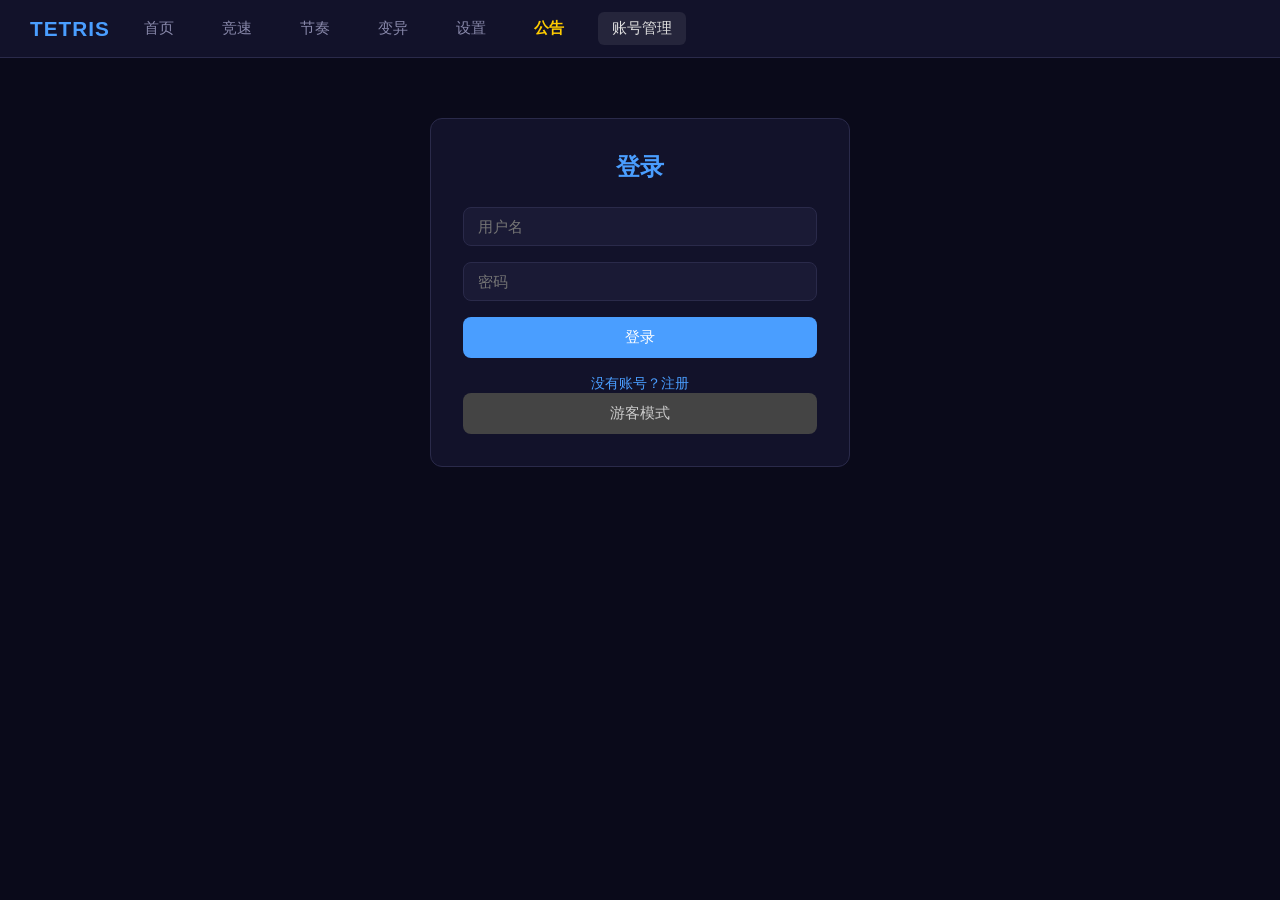
<file: frontend/index.html>
<!DOCTYPE html>
<html lang="zh-CN">
<head>
<meta charset="UTF-8">
<meta name="viewport" content="width=device-width, initial-scale=1.0">
<title>俄罗斯方块 | Tetris</title>
<link rel="stylesheet" href="css/style.css">
</head>
<body>

<!-- ===== Navigation Bar ===== -->
<nav class="nav-bar" id="nav-bar">
    <span class="logo">TETRIS</span>
    <a href="#" data-page="home" class="active">首页</a>
    <a href="#" data-page="speed">竞速</a>
    <a href="#" data-page="rhythm">节奏</a>
    <a href="#" data-page="mutation">变异</a>
    <a href="#" data-page="settings">设置</a>
    <a href="/announcements.html" class="nav-announce">公告</a>
    <a href="#" data-page="account">账号管理</a>
</nav>

<!-- ===== Home Page ===== -->
<div id="page-home" class="home-container">
    <h1>俄罗斯方块</h1>
    <p class="subtitle">SRS 现代俄罗斯方块 — 多模式、多变异、排行榜、自定义按键</p>
    <div class="announce-banner" id="home-announce-banner" style="display:none">
        <div class="announce-banner-header" id="home-announce-header">
            <span class="announce-icon">📢</span>
            <span id="home-announce-title">公告</span>
            <span class="announce-arrow" id="home-announce-arrow">&#9660;</span>
        </div>
        <div class="announce-banner-body" id="home-announce-body" style="display:none">
            <div class="announce-banner-content" id="home-announce-content"></div>
            <div class="announce-banner-footer">
                <span id="home-announce-meta"></span>
                <a href="/announcements.html" class="announce-view-all">查看全部公告 &rarr;</a>
            </div>
        </div>
    </div>
    <div class="mode-grid">
        <a href="#" class="mode-card" data-launch="speed">
            <div class="mode-icon">⏱️</div>
            <div class="mode-name">竞速模式</div>
            <div class="mode-desc">限时消行或固定行数竞速，挑战最快速度</div>
        </a>
        <a href="#" class="mode-card" data-launch="rhythm">
            <div class="mode-icon">🎵</div>
            <div class="mode-name">节奏模式</div>
            <div class="mode-desc">BPM 控制锁块节拍，跟随音乐节奏操作</div>
        </a>
        <a href="#" class="mode-card" data-launch="mutation">
            <div class="mode-icon">🧬</div>
            <div class="mode-name">变异模式</div>
            <div class="mode-desc">消行不掉落 / 随机生成砖粒 / 随机消失砖粒</div>
        </a>
        <a href="#" class="mode-card" data-launch="settings">
            <div class="mode-icon">⚙️</div>
            <div class="mode-name">设置</div>
            <div class="mode-desc">自定义按键、操作手感与方块颜色</div>
        </a>
    </div>
    <div class="leaderboard-section" id="leaderboard-section">
        <h2>竞速40行排行榜</h2>
        <table class="leaderboard-table" id="leaderboard-table">
            <thead>
                <tr><th>排名</th><th>玩家</th><th>最佳用时</th><th>分数</th></tr>
            </thead>
            <tbody id="leaderboard-body">
                <tr><td colspan="4" class="text-dim">暂无数据</td></tr>
            </tbody>
        </table>
    </div>
</div>

<!-- ===== Speed Config Page ===== -->
<div id="page-speed" class="speed-config hidden">
    <h2>竞速模式</h2>
    <div class="mutation-option" data-speed="time" style="justify-content:center;">
        <input type="radio" name="speed-type" value="time" checked>
        <div>
            <div class="mut-name">限时消行</div>
            <div class="mut-desc">在固定时间内尽可能多地消除行数</div>
            <div class="form-group mt-16">
                <label>时间（秒）</label>
                <input type="number" id="speed-time" value="120" min="30" max="600" step="10">
            </div>
        </div>
    </div>
    <div class="mutation-option" data-speed="lines" style="justify-content:center;">
        <input type="radio" name="speed-type" value="lines">
        <div>
            <div class="mut-name">固定行数竞速</div>
            <div class="mut-desc">尽快消除指定行数，比拼用时</div>
            <div class="form-group mt-16">
                <label>目标行数</label>
                <input type="number" id="speed-lines" value="40" min="10" max="200" step="10">
            </div>
        </div>
    </div>
    <button class="btn btn-primary btn-block mt-24" onclick="launchSpeedMode()">开始竞速</button>
</div>

<!-- ===== Rhythm Config Page ===== -->
<div id="page-rhythm" class="rhythm-config hidden">
    <h2>节奏模式</h2>
    <p>设置 BPM 决定方块自动锁定节奏</p>
    <div class="bpm-display" id="bpm-display">120</div>
    <input type="range" class="bpm-slider" id="bpm-slider" min="30" max="300" value="120" step="5"
        oninput="document.getElementById('bpm-display').textContent=this.value">
    <p class="rhythm-info">
        <span id="bpm-info">每 0.50 秒自动锁定一个下落中的方块</span>
    </p>
    <button class="btn btn-primary btn-block mt-24" onclick="launchRhythmMode()">开始节奏</button>
</div>

<!-- ===== Mutation Config Page ===== -->
<div id="page-mutation" class="mutation-config hidden">
    <h2>变异模式</h2>
    <p class="text-dim text-sm" style="margin-bottom:18px;">可同时选择多个变异效果组合游玩</p>
    <label class="mutation-option">
        <input type="checkbox" name="mutation-type" value="no_gravity" checked>
        <div>
            <div class="mut-name">🧱 消行不掉落</div>
            <div class="mut-desc">方块消除后，上方方块不再下落，形成空洞</div>
        </div>
    </label>
    <label class="mutation-option">
        <input type="checkbox" name="mutation-type" value="extra_cells">
        <div>
            <div class="mut-name">➕ 随机生成砖粒</div>
            <div class="mut-desc">每消除4个方块，场上随机多出数个砖粒</div>
        </div>
    </label>
    <label class="mutation-option">
        <input type="checkbox" name="mutation-type" value="random_vanish">
        <div>
            <div class="mut-name">➖ 随机消失砖粒</div>
            <div class="mut-desc">每放置3个方块，场上随机消失数块砖粒</div>
        </div>
    </label>
    <label class="mutation-option">
        <input type="checkbox" name="mutation-type" value="double_size">
        <div>
            <div class="mut-name">🟫 方块二倍大</div>
            <div class="mut-desc">所有方块长宽变为两倍，面积×4，场地不变，移动每次一小格</div>
        </div>
    </label>
    <button class="btn btn-primary btn-block mt-24" onclick="launchMutationMode()">开始变异</button>
</div>

<!-- ===== Settings Page ===== -->
<div id="page-settings" class="settings-container hidden">
    <h2>操作设置</h2>
    <div id="settings-login-prompt" class="text-center mt-16" style="color:var(--accent2);">
        请先登录后再设置按键和手感
    </div>
    <div id="settings-content" class="hidden">
        <div class="settings-section">
            <h3>按键设置</h3>
            <div id="key-settings-list"></div>
        </div>
        <div class="settings-section">
            <h3>操作手感 (DAS / ARR)</h3>
            <p class="text-sm text-dim" style="margin-bottom:12px;">
                DAS：按住方向键后，第一次横向移动的延迟帧数<br>
                ARR：后续连续横向移动的间隔帧数（60帧=1秒）
            </p>
            <div class="das-row">
                <label>DAS（首次延迟）</label>
                <input type="range" id="das-slider" min="1" max="30" value="10" step="1"
                    oninput="document.getElementById('das-val').textContent=this.value">
                <span class="das-val" id="das-val">10</span>
                <span class="text-sm text-dim">帧</span>
            </div>
            <div class="das-row">
                <label>ARR（重复间隔）</label>
                <input type="range" id="arr-slider" min="0" max="10" value="2" step="1"
                    oninput="document.getElementById('arr-val').textContent=this.value">
                <span class="das-val" id="arr-val">2</span>
                <span class="text-sm text-dim">帧</span>
            </div>
            <div class="das-row">
                <label>预览方块数量</label>
                <input type="range" id="preview-slider" min="1" max="8" value="5" step="1"
                    oninput="document.getElementById('preview-val').textContent=this.value">
                <span class="das-val" id="preview-val">5</span>
                <span class="text-sm text-dim">个</span>
            </div>
        </div>
        <div class="settings-section">
            <h3>方块颜色</h3>
            <p class="text-sm text-dim" style="margin-bottom:12px;">
                输入十六进制颜色码（如 #FF3030）调整各方块颜色
            </p>
            <div id="color-settings-list"></div>
        </div>
        <button class="btn btn-primary btn-block" onclick="saveAllSettings()">保存设置</button>
    </div>
</div>

<!-- ===== Account Page ===== -->
<div id="page-account" class="auth-panel hidden">
    <!-- Login Form -->
    <div id="account-login">
        <h2>登录</h2>
        <div class="form-group"><input type="text" id="login-username" placeholder="用户名"></div>
        <div class="form-group"><input type="password" id="login-password" placeholder="密码"></div>
        <button class="btn btn-primary btn-block" onclick="doLogin()">登录</button>
        <p class="text-center mt-16">
            <span class="link-text" onclick="showRegisterForm()">没有账号？注册</span>
        </p>
        <button class="btn btn-block mt-8" style="background:#444;color:#ccc;" onclick="doGuestLogin()">游客模式</button>
    </div>
    <!-- Register Form -->
    <div id="account-register" class="hidden">
        <h2>注册</h2>
        <div class="form-group"><input type="text" id="reg-username" placeholder="用户名" oninput="checkRegBtn()"></div>
        <div class="form-group"><input type="password" id="reg-password" placeholder="密码（至少6位）"></div>
        <button class="btn btn-primary btn-block" id="reg-btn" onclick="doRegister()">注册</button>
        <p class="text-center mt-16">
            <span class="link-text" onclick="showLoginForm()">已有账号？登录</span>
        </p>
    </div>
    <!-- User Info -->
    <div id="account-info" class="hidden">
        <h2>账号管理</h2>
        <p style="margin-bottom:16px;">当前账号：<b id="info-username"></b></p>
        <div class="settings-section" id="name-change-section">
            <h3>修改名称</h3>
            <div class="form-group"><input type="text" id="new-name" placeholder="新名称"></div>
            <button class="btn btn-outline" onclick="changeName()">修改名称</button>
        </div>
        <div class="settings-section" id="password-change-section">
            <h3>修改密码</h3>
            <div class="form-group"><input type="password" id="old-pw" placeholder="旧密码"></div>
            <div class="form-group"><input type="password" id="new-pw1" placeholder="新密码"></div>
            <div class="form-group"><input type="password" id="new-pw2" placeholder="确认新密码"></div>
            <button class="btn btn-danger" onclick="changePassword()">修改密码</button>
        </div>
        <p class="text-center mt-16">
            <span class="link-text" onclick="doLogout()">退出登录</span>
        </p>
    </div>
</div>

<script src="js/auth.js"></script>
<script src="js/ui.js"></script>
<script>
// ===== Page Navigation =====
function showPage(name) {
    document.querySelectorAll('[id^="page-"]').forEach(el => el.classList.add('hidden'));
    const page = document.getElementById('page-' + name);
    if (page) page.classList.remove('hidden');
    document.querySelectorAll('.nav-bar a[data-page]').forEach(a => a.classList.remove('active'));
    const navLink = document.querySelector(`.nav-bar a[data-page="${name}"]`);
    if (navLink) navLink.classList.add('active');

    if (name === 'account') updateAccountPage();
    if (name === 'settings') loadSettingsPage();
    if (name === 'home') { fetchLeaderboard(); fetchHomeAnnouncement(); }
}

// Nav bar clicks
document.querySelectorAll('.nav-bar a[data-page]').forEach(a => {
    a.addEventListener('click', e => {
        e.preventDefault();
        showPage(a.dataset.page);
    });
});

// Launch mode cards
document.querySelectorAll('.mode-card[data-launch]').forEach(card => {
    card.addEventListener('click', e => {
        e.preventDefault();
        if (!Auth.isLoggedIn()) {
            showPage('account');
            UI.showMessage('请先登录', 'info');
            return;
        }
        const mode = card.dataset.launch;
        if (mode === 'normal') {
            launchNormalMode();
        } else {
            showPage(mode);
        }
    });
});

// Speed radio toggle
document.querySelectorAll('.mutation-option[data-speed]').forEach(opt => {
    opt.addEventListener('click', () => {
        const radio = opt.querySelector('input[type="radio"]');
        radio.checked = true;
    });
});

// BPM slider info
document.getElementById('bpm-slider').addEventListener('input', function() {
    const bpm = parseInt(this.value);
    const sec = (60 / bpm).toFixed(2);
    document.getElementById('bpm-info').textContent = `每 ${sec} 秒自动锁定一个下落中的方块`;
});

// ===== Launch Modes =====
function getKeySettings() {
    if (Auth.user && Auth.user.key_settings) return Auth.user.key_settings;
    return {
        move_left: 'ArrowLeft', move_right: 'ArrowRight',
        soft_drop: 'ArrowDown', hard_drop: 'Space',
        rotate_cw: 'ArrowUp', rotate_ccw: 'KeyZ',
        rotate_180: 'KeyA', hold: 'KeyC',
        reset: 'KeyR', pause: 'Escape',
    };
}

function getDasSettings() {
    if (Auth.user && Auth.user.das_settings) return Auth.user.das_settings;
    return { das: 10, arr: 2, preview_count: 5 };
}

function launchGame(params = {}) {
    const das = getDasSettings();
    params.preview = das.preview_count || 5;
    const qs = new URLSearchParams(params).toString();
    window.location.href = '/game?' + qs;
}

function launchSpeedMode() {
    const type = document.querySelector('input[name="speed-type"]:checked').value;
    const target = type === 'time'
        ? document.getElementById('speed-time').value
        : document.getElementById('speed-lines').value;
    launchGame({ mode: 'speed', type, target });
}

function launchRhythmMode() {
    const bpm = document.getElementById('bpm-slider').value;
    launchGame({ mode: 'rhythm', bpm });
}

function launchMutationMode() {
    const checked = document.querySelectorAll('input[name="mutation-type"]:checked');
    const type = Array.from(checked).map(cb => cb.value).join(',');
    if (!type) {
        UI.showMessage('请至少选择一个变异效果', 'info');
        return;
    }
    launchGame({ mode: 'mutation', mutation: type });
}

function launchNormalMode() {
    launchGame({ mode: 'normal' });
}

// ===== Settings Page =====
const KEY_ACTIONS = [
    { name: 'move_left', label: '左移' },
    { name: 'move_right', label: '右移' },
    { name: 'soft_drop', label: '软降' },
    { name: 'hard_drop', label: '硬降' },
    { name: 'rotate_cw', label: '顺时针旋转' },
    { name: 'rotate_ccw', label: '逆时针旋转' },
    { name: 'rotate_180', label: '180°旋转' },
    { name: 'hold', label: '暂存' },
    { name: 'reset', label: '重置' },
    { name: 'pause', label: '暂停' },
];

function loadSettingsPage() {
    if (Auth.user && Auth.user.is_guest) {
        document.getElementById('settings-login-prompt').classList.remove('hidden');
        document.getElementById('settings-login-prompt').textContent = '游客模式暂不支持自定义设置，请登录后使用';
        document.getElementById('settings-content').classList.add('hidden');
        return;
    }
    if (!Auth.isLoggedIn()) {
        document.getElementById('settings-login-prompt').classList.remove('hidden');
        document.getElementById('settings-content').classList.add('hidden');
        return;
    }
    document.getElementById('settings-login-prompt').classList.add('hidden');
    document.getElementById('settings-content').classList.remove('hidden');

    const keys = getKeySettings();
    const das = getDasSettings();

    const list = document.getElementById('key-settings-list');
    list.innerHTML = KEY_ACTIONS.map(action => `
        <div class="key-row">
            <span class="key-label">${action.label}</span>
            <div class="key-input" id="key-${action.name}" data-action="${action.name}"
                onclick="captureKey('${action.name}')">${UI.keyCodeToLabel(keys[action.name] || '')}</div>
        </div>
    `).join('');

    document.getElementById('das-slider').value = das.das;
    document.getElementById('das-val').textContent = das.das;
    document.getElementById('arr-slider').value = das.arr;
    document.getElementById('arr-val').textContent = das.arr;
    document.getElementById('preview-slider').value = das.preview_count || 5;
    document.getElementById('preview-val').textContent = das.preview_count || 5;

    window._tempKeySettings = { ...keys };
    window._tempDasSettings = { ...das };

    // 加载颜色设置
    const defaultColors = {
        I: '#00CED1', O: '#FFD700', T: '#9932CC', S: '#32CD32',
        Z: '#FF3030', J: '#4169E1', L: '#FF8800'
    };
    const currentColors = das.colors || defaultColors;
    document.getElementById('color-settings-list').innerHTML = Object.entries(defaultColors).map(([name, defColor]) => {
        const val = currentColors[name] || defColor;
        return `<div class="color-row">
            <span class="color-label">${name}</span>
            <input type="text" class="color-input" id="color-${name}" value="${val}" maxlength="7" pattern="#[0-9a-fA-F]{6}">
            <span class="color-preview" id="color-preview-${name}" style="background:${val}"></span>
        </div>`;
    }).join('');

    // 绑定颜色实时预览
    document.querySelectorAll('.color-input').forEach(inp => {
        inp.addEventListener('input', function() {
            const preview = document.getElementById('color-preview-' + this.id.replace('color-', ''));
            if (/^#[0-9a-fA-F]{6}$/.test(this.value)) {
                preview.style.background = this.value;
            }
        });
    });
}

async function captureKey(action) {
    const el = document.getElementById('key-' + action);
    const original = el.textContent;
    el.textContent = '...按下按键...';
    el.style.border = '2px solid var(--accent)';

    const code = await UI.waitForKey();
    window._tempKeySettings[action] = code;
    el.textContent = UI.keyCodeToLabel(code);
    el.style.border = '1px solid var(--border)';
}

async function saveAllSettings() {
    if (!Auth.isLoggedIn()) return;
    const das = parseInt(document.getElementById('das-slider').value);
    const arr = parseInt(document.getElementById('arr-slider').value);
    const preview_count = parseInt(document.getElementById('preview-slider').value);
    const dasSettings = { das, arr, preview_count };

    // 收集颜色设置
    const colors = {};
    document.querySelectorAll('.color-input').forEach(inp => {
        const name = inp.id.replace('color-', '');
        const val = inp.value.trim();
        if (/^#[0-9a-fA-F]{6}$/.test(val)) {
            colors[name] = val;
        }
    });
    if (Object.keys(colors).length > 0) {
        dasSettings.colors = colors;
    }

    const res = await Auth.saveSettings(window._tempKeySettings, dasSettings);
    // Update local user
    Auth.user.key_settings = window._tempKeySettings;
    Auth.user.das_settings = dasSettings;
    localStorage.setItem('tetris_user', JSON.stringify(Auth.user));

    if (res.success) {
        UI.showMessage('设置已保存', 'success');
    } else {
        UI.showMessage('保存失败', 'error');
    }
}

// ===== Account Page =====
function updateAccountPage() {
    if (Auth.isLoggedIn()) {
        document.getElementById('account-login').classList.add('hidden');
        document.getElementById('account-register').classList.add('hidden');
        document.getElementById('account-info').classList.remove('hidden');
        if (Auth.user.is_guest) {
            document.getElementById('info-username').textContent = '游客: ' + Auth.user.username;
            document.getElementById('name-change-section').style.display = 'none';
            document.getElementById('password-change-section').style.display = 'none';
        } else {
            document.getElementById('info-username').textContent = Auth.user.username;
            document.getElementById('name-change-section').style.display = '';
            document.getElementById('password-change-section').style.display = '';
        }
    } else {
        document.getElementById('account-login').classList.remove('hidden');
        document.getElementById('account-register').classList.add('hidden');
        document.getElementById('account-info').classList.add('hidden');
    }
}

function showRegisterForm() {
    document.getElementById('account-login').classList.add('hidden');
    document.getElementById('account-register').classList.remove('hidden');
    document.getElementById('account-info').classList.add('hidden');
}

function showLoginForm() {
    document.getElementById('account-login').classList.remove('hidden');
    document.getElementById('account-register').classList.add('hidden');
    document.getElementById('account-info').classList.add('hidden');
}

async function doLogin() {
    const username = document.getElementById('login-username').value.trim();
    const password = document.getElementById('login-password').value;
    if (!username || !password) return UI.showMessage('请输入用户名和密码', 'error');

    const res = await Auth.login(username, password);
    if (res.success) {
        // 检测同 IP 小号警告
        if (res.data && res.data.ip_warning) {
            const otherUser = res.data.ip_warning;
            const confirmed = confirm(
                `⚠️ 游戏不提倡开小号，你确认这不是自己的小号？\n\n` +
                `检测到当前账号「${username}」与「${otherUser}」使用过相同的 IP 地址。`
            );
            if (confirmed) {
                // 确认：记录 IP 关联，继续登录
                await fetch('/api/confirm_ip_link', {
                    method: 'POST',
                    headers: { 'Content-Type': 'application/json' },
                    body: JSON.stringify({ username, other_username: otherUser }),
                });
                UI.showMessage('登录成功', 'success');
                updateAccountPage();
                updateNav();
            } else {
                // 取消：退出登录，不记录 IP 关联
                Auth.logout();
                UI.showMessage('已退出登录', 'info');
            }
        } else {
            UI.showMessage('登录成功', 'success');
            updateAccountPage();
            updateNav();
        }
    } else {
        UI.showMessage(res.message, 'error');
    }
}

async function doGuestLogin() {
    const res = await Auth.guestLogin();
    if (res.success) {
        UI.showMessage('已进入游客模式，成绩不会计入排行榜', 'info');
        updateAccountPage();
        updateNav();
        showPage('home');
    } else {
        UI.showMessage('游客登录失败', 'error');
    }
}

async function doRegister() {
    const username = document.getElementById('reg-username').value.trim();
    const password = document.getElementById('reg-password').value;
    if (!username || !password) return UI.showMessage('请填写完整', 'error');
    if (password.length < 6) return UI.showMessage('密码至少6位', 'error');

    // Check username first
    const checkRes = await Auth.checkUsername(username);
    if (checkRes.exists) return UI.showMessage('这个名称别人在用', 'error');

    const res = await Auth.register(username, password);
    if (res.success) {
        UI.showMessage('注册成功，请登录', 'success');
        document.getElementById('reg-username').value = '';
        document.getElementById('reg-password').value = '';
        showLoginForm();
    } else {
        UI.showMessage(res.message, 'error');
    }
}

async function changeName() {
    const newName = document.getElementById('new-name').value.trim();
    if (!newName) return UI.showMessage('请输入新名称', 'error');
    const checkRes = await Auth.checkUsername(newName);
    if (checkRes.exists) return UI.showMessage('这个名称别人在用', 'error');

    // Update account
    const res = await fetch('/api/register', {
        method: 'POST',
        headers: { 'Content-Type': 'application/json' },
        body: JSON.stringify({ username: newName, password: 'temp123456' }),
    });
    const data = await res.json();
    if (data.success || data.message === '这个名称别人在用') {
        // Actually we need an update endpoint - use the register one
    }
    UI.showMessage('暂不支持直接改名，请注销后重新注册', 'info');
}

async function changePassword() {
    const oldPw = document.getElementById('old-pw').value;
    const newPw1 = document.getElementById('new-pw1').value;
    const newPw2 = document.getElementById('new-pw2').value;

    if (!oldPw || !newPw1 || !newPw2) return UI.showMessage('请填写所有密码字段', 'error');
    if (newPw1 !== newPw2) return UI.showMessage('两次输入的新密码不一致', 'error');
    if (newPw1.length < 6) return UI.showMessage('新密码至少6位', 'error');
    if (oldPw === newPw1) return UI.showMessage('新密码不能与旧密码相同', 'error');

    const res = await Auth.changePassword(oldPw, newPw1);
    if (res.success) {
        UI.showMessage('密码修改成功', 'success');
        document.getElementById('old-pw').value = '';
        document.getElementById('new-pw1').value = '';
        document.getElementById('new-pw2').value = '';
    } else {
        UI.showMessage(res.message, 'error');
    }
}

function doLogout() {
    Auth.logout();
    updateAccountPage();
    updateNav();
    UI.showMessage('已退出', 'success');
}

// ===== Init =====
updateNav();
showPage('account');

async function fetchLeaderboard() {
    if (!Auth.isLoggedIn()) {
        document.getElementById('leaderboard-section').classList.add('hidden');
        return;
    }
    // 游客无法查看排行榜
    if (Auth.user && Auth.user.is_guest) {
        document.getElementById('leaderboard-section').classList.remove('hidden');
        document.getElementById('leaderboard-body').innerHTML = '<tr><td colspan="4" class="text-dim">登录后可查看排行榜</td></tr>';
        return;
    }
    document.getElementById('leaderboard-section').classList.remove('hidden');
    const res = await Auth.getSpeedLeaderboard();
    const tbody = document.getElementById('leaderboard-body');
    if (!res.success || !res.data || res.data.length === 0) {
        tbody.innerHTML = '<tr><td colspan="4" class="text-dim">暂无数据</td></tr>';
        return;
    }
    tbody.innerHTML = res.data.map((r, i) => {
        const timeStr = formatTime(r.best_time);
        const rankIcon = i === 0 ? '🥇' : i === 1 ? '🥈' : i === 2 ? '🥉' : (i + 1);
        return `<tr class="${i === 0 ? 'rank-gold' : i === 1 ? 'rank-silver' : i === 2 ? 'rank-bronze' : ''}">
            <td>${rankIcon}</td>
            <td>${escapeHtml(r.username)}</td>
            <td>${timeStr}</td>
            <td>${r.best_score.toLocaleString()}</td>
        </tr>`;
    }).join('');
}

function formatTime(seconds) {
    const m = Math.floor(seconds / 60);
    const s = (seconds % 60).toFixed(1);
    return m > 0 ? `${m}:${s.padStart(4, '0')}` : `${s}秒`;
}

function escapeHtml(str) {
    const div = document.createElement('div');
    div.textContent = str;
    return div.innerHTML;
}

async function fetchHomeAnnouncement() {
    const banner = document.getElementById('home-announce-banner');
    const titleEl = document.getElementById('home-announce-title');
    const contentEl = document.getElementById('home-announce-content');
    const metaEl = document.getElementById('home-announce-meta');
    const bodyEl = document.getElementById('home-announce-body');
    const headerEl = document.getElementById('home-announce-header');

    try {
        const res = await fetch('/api/announcements');
        const data = await res.json();
        if (data.success && data.data && data.data.length > 0) {
            const latest = data.data[0];
            titleEl.textContent = latest.title;
            banner.setAttribute('data-id', latest.id);
            banner.setAttribute('data-content', latest.content || '');
            banner.setAttribute('data-meta', (latest.publisher || '管理员') + ' · ' + formatTimeAnnounce(latest.created_at));
            banner.style.display = 'block';

            // Reset expanded state
            banner.classList.remove('expanded');
            bodyEl.style.display = 'none';

            // Header click handler
            headerEl.onclick = function() {
                const expanded = banner.classList.toggle('expanded');
                if (expanded) {
                    contentEl.textContent = banner.getAttribute('data-content');
                    metaEl.textContent = banner.getAttribute('data-meta');
                    bodyEl.style.display = 'block';
                } else {
                    bodyEl.style.display = 'none';
                }
            };
        } else {
            banner.style.display = 'none';
        }
    } catch (e) {
        banner.style.display = 'none';
    }
}

function formatTimeAnnounce(ts) {
    const d = new Date(ts + 'Z');
    const pad = n => String(n).padStart(2, '0');
    return `${d.getFullYear()}-${pad(d.getMonth()+1)}-${pad(d.getDate())} ${pad(d.getHours())}:${pad(d.getMinutes())}`;
}
</script>
</body>
</html>
</file>
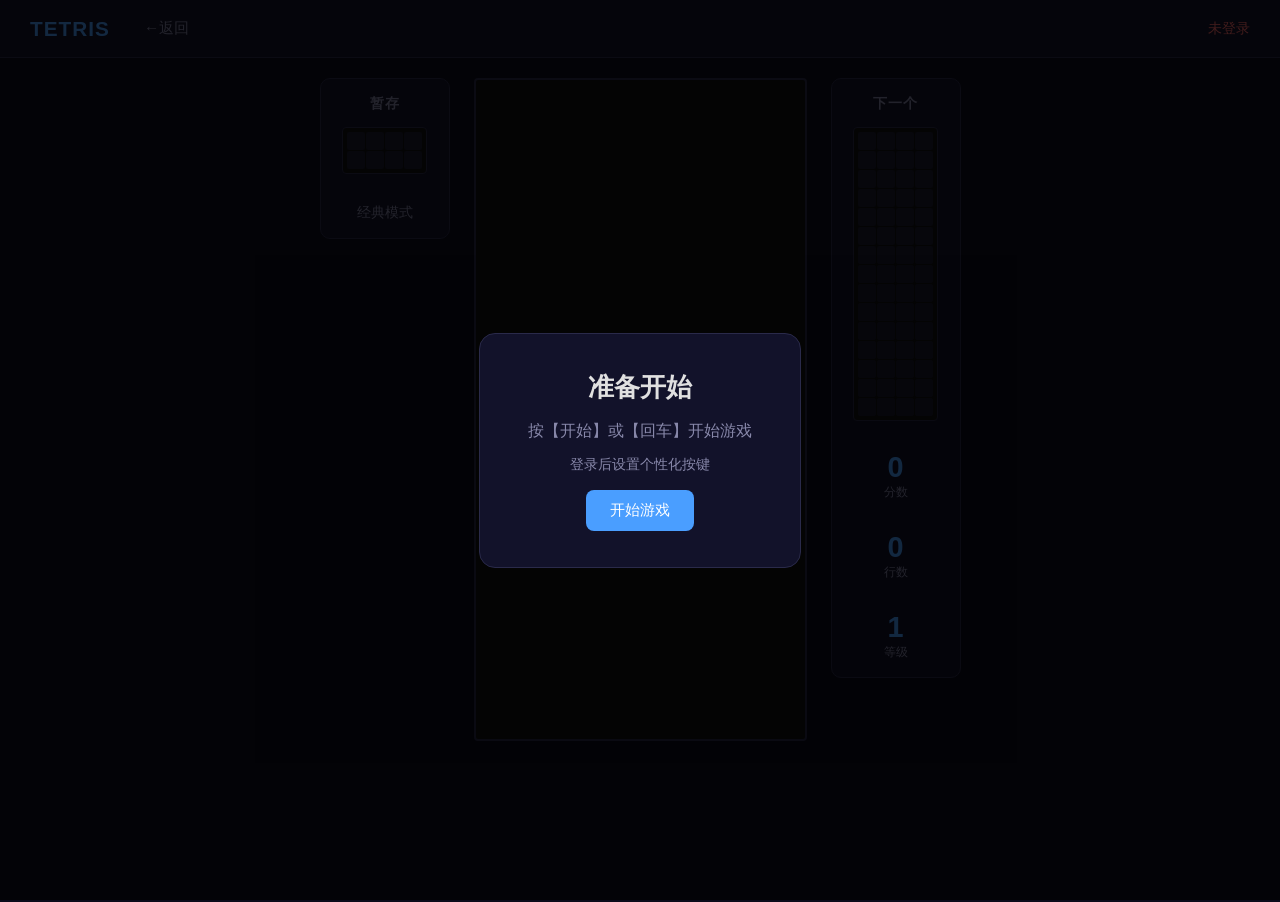
<file: frontend/game.html>
<!DOCTYPE html>
<html lang="zh-CN">
<head>
<meta charset="UTF-8">
<meta name="viewport" content="width=device-width, initial-scale=1.0">
<title>俄罗斯方块 - 游戏中</title>
<link rel="stylesheet" href="css/style.css">
</head>
<body>

<nav class="nav-bar" id="nav-bar">
    <span class="logo">TETRIS</span>
    <a href="/" data-page="home">←返回</a>
    <span class="user-info" id="user-info" style="margin-left:auto;color:var(--accent2);"></span>
</nav>

<div class="game-container" id="game-container">

    <!-- Left Sidebar: Hold + Stats -->
    <div class="game-sidebar" id="left-sidebar">
        <h3>暂存</h3>
        <div class="preview-board" id="hold-board" style="grid-template-columns:repeat(4,18px);grid-template-rows:repeat(2,18px);"></div>
        <div class="text-sm text-dim mt-16" id="mode-display">经典模式</div>
        <div class="timer-display hidden" id="timer-display">0:00</div>
    </div>

    <!-- Center: Game Board -->
    <div class="game-board-wrap">
        <div class="game-board" id="game-board"></div>
        <div id="game-overlay-empty" class="game-overlay">
            <div class="overlay-box">
                <h2>准备开始</h2>
                <p class="text-dim" style="margin:14px 0;">按【开始】或【回车】开始游戏</p>
                <p class="text-sm text-dim">登录后设置个性化按键</p>
                <button class="btn btn-primary mt-16" onclick="startGame()">开始游戏</button>
            </div>
        </div>
        <div id="game-overlay-pause" class="game-overlay hidden">
            <div class="overlay-box">
                <h2>已暂停</h2>
                <p class="text-dim" style="margin:14px 0;">按【继续】或【ESC】继续</p>
                <button class="btn btn-primary" onclick="togglePause()">继续</button>
                <button class="btn btn-outline mt-16" onclick="location.href='/'">返回首页</button>
            </div>
        </div>
        <div id="game-overlay-over" class="game-overlay hidden">
            <div class="overlay-box" id="over-box">
                <h2 id="over-title">游戏结束</h2>
                <div class="big-score" id="over-score">0</div>
                <p id="over-detail" class="text-dim"></p>
                <div class="btn-group" style="justify-content:center;margin-top:18px;">
                    <button class="btn btn-primary" onclick="restartGame()">再来一局</button>
                    <button class="btn btn-outline" onclick="location.href='/'">返回首页</button>
                </div>
            </div>
        </div>
    </div>

    <!-- Right Sidebar: Next + Score -->
    <div class="game-sidebar" id="right-sidebar">
        <h3>下一个</h3>
        <div class="preview-board" id="next-board" style="grid-template-columns:repeat(4,18px);grid-template-rows:repeat(10,18px);"></div>
        <div class="score-display mt-16">
            <div class="score-val" id="score-val">0</div>
            <div class="score-label">分数</div>
        </div>
        <div class="score-display mt-16">
            <div class="score-val" id="lines-val">0</div>
            <div class="score-label">行数</div>
        </div>
        <div class="score-display mt-16">
            <div class="score-val" id="level-val">1</div>
            <div class="score-label">等级</div>
        </div>
    </div>
</div>

<script src="js/auth.js"></script>
<script src="js/ui.js"></script>
<script src="js/tetris-core.js"></script>
<script src="js/modes.js"></script>

<script>
const CELL = 32;
const PREVIEW_CELL = 18;

const URL_PARAMS = new URLSearchParams(location.search);
const GAME_MODE = URL_PARAMS.get('mode') || 'normal';
const previewCount = parseInt(URL_PARAMS.get('preview') || '5');

let engine = null;
let gameMode = null;
let lastKeyDowns = new Set();
let keyCooldowns = {};
let speedTick = null;

// ===== Initialize DOM =====
const boardEl = document.getElementById('game-board');
const holdEl = document.getElementById('hold-board');
const nextEl = document.getElementById('next-board');

function createEmptyBoard(rows, cols) {
    const board = document.createElement('div');
    board.style.gridTemplateColumns = `repeat(${cols}, ${CELL}px)`;
    board.style.gridTemplateRows = `repeat(${rows}, ${CELL}px)`;
    return board;
}

function initDom() {
    // Main game board
    boardEl.style.gridTemplateColumns = `repeat(10, ${CELL}px)`;
    boardEl.style.gridTemplateRows = `repeat(20, ${CELL}px)`;

    // Hold board (4x2)
    holdEl.innerHTML = '';
    for (let i = 0; i < 4 * 2; i++) {
        const cell = document.createElement('div');
        cell.style.width = PREVIEW_CELL + 'px';
        cell.style.height = PREVIEW_CELL + 'px';
        cell.style.background = '#1a1a2e';
        cell.style.borderRadius = '2px';
        cell.className = 'preview-cell';
        holdEl.appendChild(cell);
    }

    // Next board - use dynamic rows based on previewCount + spacing
    const nextRows = previewCount * 3; // 2 rows piece + 1 row spacing
    nextEl.style.display = 'grid';
    nextEl.style.gridTemplateColumns = 'repeat(4, 18px)';
    nextEl.style.gridTemplateRows = `repeat(${nextRows}, 18px)`;
    nextEl.style.gap = '1px';

    nextEl.innerHTML = '';
    for (let i = 0; i < 4 * nextRows; i++) {
        const cell = document.createElement('div');
        cell.style.width = PREVIEW_CELL + 'px';
        cell.style.height = PREVIEW_CELL + 'px';
        cell.style.background = '#1a1a2e';
        cell.style.borderRadius = '2px';
        cell.className = 'preview-cell';
        nextEl.appendChild(cell);
    }
}

function drawPreview(pieceName, container, offsetIndex) {
    const shapeData = TETROMINO_SHAPES[pieceName];
    const color = shapeData.color;
    // In double-size mode, use original shapes for preview (preview grid is only 4-wide)
    const shape = (engine && engine.doubleSize && engine._originalShapes)
        ? engine._originalShapes[pieceName]
        : shapeData.shape;
    const cellsPerPiece = 4 * 3;
    const startIdx = offsetIndex * cellsPerPiece;

    // Clear this piece area
    for (let i = 0; i < cellsPerPiece; i++) {
        const cell = container.children[startIdx + i];
        if (!cell) continue;
        cell.style.background = '#1a1a2e';
        cell.style.boxShadow = 'none';
    }

    // Find bounding box
    let minX = 99, maxX = -1, minY = 99, maxY = -1;
    for (let y = 0; y < shape.length; y++) {
        for (let x = 0; x < shape[y].length; x++) {
            if (shape[y][x]) {
                minX = Math.min(minX, x);
                maxX = Math.max(maxX, x);
                minY = Math.min(minY, y);
                maxY = Math.max(maxY, y);
            }
        }
    }
    const w = maxX - minX + 1;
    const h = maxY - minY + 1;
    const offX = Math.floor((4 - w) / 2) - minX;
    const offY = Math.floor((2 - h) / 2) - minY;

    for (let y = 0; y < shape.length; y++) {
        for (let x = 0; x < shape[y].length; x++) {
            if (!shape[y][x]) continue;
            const idx = startIdx + (y + offY) * 4 + (x + offX);
            const cell = container.children[idx];
            if (cell) {
                cell.style.background = color;
                cell.style.boxShadow = 'inset 0 0 4px rgba(0,0,0,0.4)';
            }
        }
    }
}

function clearPreviewArea(container) {
    Array.from(container.children).forEach(c => {
        c.style.background = '#1a1a2e';
        c.style.boxShadow = 'none';
    });
}

function renderBoard(display) {
    boardEl.innerHTML = '';
    // Skip top 2 hidden rows
    for (let y = 2; y < display.length; y++) {
        for (let x = 0; x < display[y].length; x++) {
            const d = display[y][x];
            const cell = document.createElement('div');
            cell.className = 'cell';
            if (d.filled) {
                cell.classList.add('filled');
                if (d.type === 'ghost') cell.classList.add('ghost');
                if (d.type === 'locking') cell.classList.add('locking');
                cell.style.background = d.color;
            }
            boardEl.appendChild(cell);
        }
    }
}

// ===== Engine Callbacks =====
function onBoardUpdate(display) {
    renderBoard(display);
    document.getElementById('score-val').textContent = engine.score.toLocaleString();
    document.getElementById('lines-val').textContent = engine.lines;
    document.getElementById('level-val').textContent = engine.level;
}

function onQueueUpdate(queue) {
    clearPreviewArea(nextEl);
    for (let i = 0; i < Math.min(5, queue.length); i++) {
        drawPreview(queue[i], nextEl, i);
    }
}

function onHoldUpdate(pieceName) {
    clearPreviewArea(holdEl);
    if (pieceName) drawPreview(pieceName, holdEl, 0);
}

function onGameOver(info) {
    const over = document.getElementById('game-overlay-over');
    document.getElementById('over-score').textContent = engine.score.toLocaleString();
    if (info && info.reason === 'win') {
        document.getElementById('over-title').textContent = '胜利!';
        document.getElementById('over-title').style.color = '#FFD700';
        document.getElementById('over-detail').textContent = info.message;
    } else {
        document.getElementById('over-title').textContent = '游戏结束';
        document.getElementById('over-title').style.color = '#FF3030';
        document.getElementById('over-detail').textContent = '已触顶';
    }
    over.classList.remove('hidden');
    document.getElementById('game-overlay-pause').classList.add('hidden');
    if (engine && Auth.isLoggedIn()) {
        if (GAME_MODE === 'speed' && gameMode) {
            const elapsed = gameMode.elapsed;
            const lines = engine.lines;
            const score = engine.score;
            Auth.saveRecord('speed', score, lines, elapsed, JSON.stringify({
                lines, level: engine.level,
                type: gameMode.type,
                target: gameMode.target,
            })).then(res => {
                if (res.is_new_pb) {
                    const oldTime = res.old_best ? res.old_best.time.toFixed(1) : '--';
                    document.getElementById('over-detail').textContent =
                        `突破个人最佳！${elapsed.toFixed(1)}秒（原纪录：${oldTime}秒）`;
                    document.getElementById('over-detail').style.color = '#FFD700';
                }
            });
        } else {
            Auth.saveRecord(GAME_MODE, engine.score, engine.lines, 0, JSON.stringify({
                lines: engine.lines, level: engine.level
            }));
        }
    }
    if (speedTick) { clearInterval(speedTick); speedTick = null; }
    engine.stop();
}

function onLineClear(cleared) {
    // Line clear effect handled by CSS
}

// ===== Game Start =====
function startGame() {
    if (!Auth.isLoggedIn()) {
        UI.showMessage('请先登录后开始游戏', 'info');
        setTimeout(() => location.href = '/', 1500);
        return;
    }

    document.getElementById('game-overlay-empty').classList.add('hidden');
    document.getElementById('game-overlay-pause').classList.add('hidden');
    document.getElementById('game-overlay-over').classList.add('hidden');

    if (engine) engine.stop();

    const keys = Auth.user.key_settings || {};
    const das = Auth.user.das_settings || {};

    engine = new TetrisEngine({ keys, das: das.das || 10, arr: das.arr || 2, previewCount });
    if (das && das.colors) {
        engine.setColors(das.colors);
    }
    engine.onBoardUpdate = onBoardUpdate;
    engine.onQueueUpdate = onQueueUpdate;
    engine.onHoldUpdate = onHoldUpdate;
    engine.onGameOver = onGameOver;
    engine.onLineClear = onLineClear;
    engine.mode = GAME_MODE;

    // Initialize mode
    if (GAME_MODE === 'speed') {
        const type = URL_PARAMS.get('type') || 'time';
        const target = parseInt(URL_PARAMS.get('target') || '40');
        gameMode = new SpeedMode(engine, { type, target });
        document.getElementById('mode-display').textContent =
            type === 'time' ? `竞速：${target}秒内消行` : `竞速：消${target}行`;
        document.getElementById('timer-display').classList.remove('hidden');
    } else if (GAME_MODE === 'rhythm') {
        const bpm = parseInt(URL_PARAMS.get('bpm') || '120');
        gameMode = new RhythmMode(engine, { bpm });
        document.getElementById('mode-display').textContent = `节奏：${bpm} BPM`;
    } else if (GAME_MODE === 'mutation') {
        const mutation = URL_PARAMS.get('mutation') || 'no_gravity';
        gameMode = new MutationMode(engine, { type: mutation });
        if (engine.mutations.has('double_size')) {
            engine.enableDoubleSize();
        }
        document.getElementById('mode-display').textContent = `变异：${gameMode.getStatus().primary}`;
    } else {
        gameMode = new NormalMode(engine);
    }

    // Wrap game over handler to call mode's onGameOver
    const origOnGameOver = engine.onGameOver;
    engine.onGameOver = function(info) {
        if (gameMode) {
            if (gameMode.onLineClear) {}
        }
        origOnGameOver(info);
    };

    // Wrap line clear handler
    const origOnLineClear = engine.onLineClear;
    engine.onLineClear = function(cleared) {
        origOnLineClear(cleared);
        if (gameMode && gameMode.onLineClear) gameMode.onLineClear(cleared);
    };

    engine.start();
    if (gameMode && gameMode.start) gameMode.start();

    // Speed mode timer
    if (speedTick) clearInterval(speedTick);
    speedTick = setInterval(() => {
        if (engine && gameMode && gameMode.tick) {
            gameMode.tick();
            if (GAME_MODE === 'speed') {
                const status = gameMode.getStatus();
                document.getElementById('timer-display').textContent = status.primary;
                document.getElementById('mode-display').textContent = status.secondary;
            }
        }
    }, 100);
}

function togglePause() {
    if (!engine) return;
    engine.togglePause();
    if (engine.paused) {
        document.getElementById('game-overlay-pause').classList.remove('hidden');
    } else {
        document.getElementById('game-overlay-pause').classList.add('hidden');
    }
}

function restartGame() {
    startGame();
}

// ===== Keyboard Input =====
function onKeyDown(e) {
    if (e.repeat) return;

    const keys = engine ? engine.keys : {
        move_left: 'ArrowLeft', move_right: 'ArrowRight',
        soft_drop: 'ArrowDown', hard_drop: 'Space',
        rotate_cw: 'ArrowUp', rotate_ccw: 'KeyZ',
        rotate_180: 'KeyA', hold: 'KeyC', pause: 'Escape',
    };

    const code = e.code;

    // Always handle pause/reset
    if (code === keys.pause) {
        e.preventDefault();
        if (engine && !engine.gameOver) togglePause();
        return;
    }
    if (code === keys.reset) {
        e.preventDefault();
        if (engine && !engine.gameOver) {
            if (UI.confirm('确认重置当前游戏？')) {
                engine.reset();
                document.getElementById('game-overlay-pause').classList.add('hidden');
                document.getElementById('game-overlay-over').classList.add('hidden');
            }
        }
        return;
    }

    if (!engine || engine.gameOver || engine.paused) return;

    if (code === keys.hard_drop) {
        e.preventDefault();
        engine.hardDrop();
    } else if (code === keys.rotate_cw) {
        e.preventDefault();
        engine.rotate('cw');
    } else if (code === keys.rotate_ccw) {
        e.preventDefault();
        engine.rotate('ccw');
    } else if (code === keys.rotate_180) {
        e.preventDefault();
        engine.rotate('180');
    } else if (code === keys.hold) {
        e.preventDefault();
        engine.doHold();
    } else if (code === keys.soft_drop) {
        e.preventDefault();
        engine.dasCounter.soft = 0;
        lastKeyDowns.add('soft');
    } else if (code === keys.move_left) {
        e.preventDefault();
        engine.moveLeft();
        if (!e.repeat) {
            engine.dasCounter.left = 0;
            engine.dasCharged.left = false;
        }
        lastKeyDowns.add('left');
    } else if (code === keys.move_right) {
        e.preventDefault();
        engine.moveRight();
        if (!e.repeat) {
            engine.dasCounter.right = 0;
            engine.dasCharged.right = false;
        }
        lastKeyDowns.add('right');
    }
}

function onKeyUp(e) {
    const keys = engine ? engine.keys : {
        move_left: 'ArrowLeft', move_right: 'ArrowRight',
        soft_drop: 'ArrowDown',
    };
    if (e.code === keys.move_left) lastKeyDowns.delete('left');
    if (e.code === keys.move_right) lastKeyDowns.delete('right');
    if (e.code === keys.soft_drop) lastKeyDowns.delete('soft');
}

document.addEventListener('keydown', onKeyDown);
document.addEventListener('keyup', onKeyUp);

// DAS/ARR/SDS system
setInterval(() => {
    if (!engine || engine.gameOver || engine.paused) return;
    const das = engine.das;
    const arr = engine.arr;

    if (lastKeyDowns.has('left') && !lastKeyDowns.has('right')) {
        engine.dasCounter.left++;
        if (engine.dasCounter.left >= das) {
            engine.arrCounter.left++;
            if (!engine.dasCharged.left || engine.arrCounter.left >= arr) {
                if (arr === 0) {
                    while (engine.moveLeft()) {}
                } else {
                    engine.moveLeft();
                }
                engine.dasCharged.left = true;
                engine.arrCounter.left = 0;
            }
        }
    }
    if (lastKeyDowns.has('right') && !lastKeyDowns.has('left')) {
        engine.dasCounter.right++;
        if (engine.dasCounter.right >= das) {
            engine.arrCounter.right++;
            if (!engine.dasCharged.right || engine.arrCounter.right >= arr) {
                if (arr === 0) {
                    while (engine.moveRight()) {}
                } else {
                    engine.moveRight();
                }
                engine.dasCharged.right = true;
                engine.arrCounter.right = 0;
            }
        }
    }
    if (lastKeyDowns.has('soft')) {
        engine.softDrop();
    }
}, 1000 / 60);

// ===== Init =====
function init() {
    initDom();
    if (Auth.isLoggedIn()) {
        document.getElementById('user-info').textContent = `当前: ${Auth.user.username}`;
    } else {
        document.getElementById('user-info').textContent = '未登录';
    }
    document.getElementById('mode-display').textContent =
        GAME_MODE === 'speed' ? '竞速模式' :
        GAME_MODE === 'rhythm' ? '节奏模式' :
        GAME_MODE === 'mutation' ? '变异模式' : '经典模式';
}

init();
</script>
</body>
</html>
</file>
<file: frontend/css/style.css>
/* ===== Global Reset ===== */
*, *::before, *::after {
    margin: 0; padding: 0; box-sizing: border-box;
}

:root {
    --bg: #0a0a1a;
    --panel: #12122a;
    --accent: #4a9eff;
    --accent2: #ff6b6b;
    --text: #e0e0e0;
    --text-dim: #8888aa;
    --border: #2a2a4a;
    --input-bg: #1a1a35;
    --cell-size: 32px;
    --board-w: 10;
    --board-h: 20;

    /* Tetromino colors */
    --color-Z: #FF3030;
    --color-L: #FF8800;
    --color-O: #FFD700;
    --color-S: #32CD32;
    --color-I: #00CED1;
    --color-J: #4169E1;
    --color-T: #9932CC;
}

html, body {
    width: 100%; height: 100%;
    background: var(--bg);
    color: var(--text);
    font-family: 'Segoe UI', 'Microsoft YaHei', sans-serif;
    overflow-x: hidden;
}

/* ===== Navigation ===== */
.nav-bar {
    display: flex;
    align-items: center;
    gap: 20px;
    padding: 12px 30px;
    background: var(--panel);
    border-bottom: 1px solid var(--border);
    position: sticky;
    top: 0;
    z-index: 100;
}
.nav-bar .logo {
    font-size: 1.3em;
    font-weight: bold;
    color: var(--accent);
    letter-spacing: 1px;
}
.nav-bar a {
    color: var(--text-dim);
    text-decoration: none;
    padding: 6px 14px;
    border-radius: 6px;
    transition: all 0.2s;
    font-size: 0.95em;
}
.nav-bar a:hover, .nav-bar a.active {
    color: var(--text);
    background: rgba(255,255,255,0.08);
}
.nav-bar a.nav-announce {
    color: #ffcc00;
    font-weight: 600;
}
.nav-bar a.nav-announce:hover {
    color: #ffdd44;
    background: rgba(255,204,0,0.1);
}
.nav-bar .user-info {
    margin-left: auto;
    color: var(--accent2);
    font-size: 0.9em;
}

/* ===== Home Page ===== */
.home-container {
    max-width: 800px;
    margin: 60px auto;
    text-align: center;
}
.home-container h1 {
    font-size: 2.5em;
    margin-bottom: 10px;
    color: var(--accent);
    letter-spacing: 2px;
}
.home-container .subtitle {
    color: var(--text-dim);
    margin-bottom: 50px;
    font-size: 1.05em;
}
.announce-banner {
    max-width: 620px;
    margin: 0 auto 24px;
    background: rgba(255,204,0,0.08);
    border: 1px solid rgba(255,204,0,0.25);
    border-radius: 8px;
    text-align: left;
    transition: all 0.2s;
    overflow: hidden;
}
.announce-banner:hover {
    background: rgba(255,204,0,0.12);
    border-color: rgba(255,204,0,0.4);
}
.announce-banner-header {
    display: flex;
    align-items: center;
    gap: 8px;
    padding: 14px 20px;
    cursor: pointer;
    user-select: none;
}
.announce-icon {
    font-size: 1.1em;
    flex-shrink: 0;
}
.announce-banner-header span:nth-child(2) {
    color: #ffcc00;
    font-weight: 600;
    font-size: 1em;
    flex: 1;
}
.announce-arrow {
    color: rgba(255,204,0,0.6);
    font-size: 0.7em;
    transition: transform 0.2s;
    flex-shrink: 0;
}
.announce-banner.expanded .announce-arrow {
    transform: rotate(180deg);
}
.announce-banner-body {
    padding: 0 20px 16px;
    border-top: 1px solid rgba(255,204,0,0.15);
}
.announce-banner-content {
    color: #c0c0c0;
    line-height: 1.7;
    font-size: 0.95em;
    padding: 12px 0;
    white-space: pre-wrap;
}
.announce-banner-footer {
    display: flex;
    align-items: center;
    justify-content: space-between;
    font-size: 0.8em;
    color: var(--text-dim);
}
.announce-view-all {
    color: var(--accent);
    text-decoration: none;
    font-size: 0.85em;
}
.announce-view-all:hover {
    text-decoration: underline;
}
.mode-grid {
    display: grid;
    grid-template-columns: repeat(2, 1fr);
    gap: 18px;
    max-width: 620px;
    margin: 0 auto;
}
.mode-card {
    background: var(--panel);
    border: 1px solid var(--border);
    border-radius: 12px;
    padding: 28px 20px;
    cursor: pointer;
    transition: all 0.25s;
    text-decoration: none;
    color: var(--text);
}
.mode-card:hover {
    border-color: var(--accent);
    transform: translateY(-2px);
    box-shadow: 0 6px 24px rgba(74,158,255,0.12);
}
.mode-card .mode-icon {
    font-size: 2.2em;
    margin-bottom: 10px;
}
.mode-card .mode-name {
    font-size: 1.2em;
    font-weight: 600;
    margin-bottom: 6px;
}
.mode-card .mode-desc {
    font-size: 0.85em;
    color: var(--text-dim);
    line-height: 1.5;
}

/* ===== Game Page ===== */
.game-container {
    display: flex;
    justify-content: center;
    align-items: flex-start;
    gap: 24px;
    padding: 20px;
    min-height: calc(100vh - 56px);
}
.game-sidebar {
    background: var(--panel);
    border: 1px solid var(--border);
    border-radius: 10px;
    padding: 16px;
    min-width: 130px;
    display: flex;
    flex-direction: column;
    gap: 14px;
    align-items: center;
}
.game-sidebar h3 {
    font-size: 0.85em;
    color: var(--text-dim);
    text-transform: uppercase;
    letter-spacing: 1px;
}
.game-board-wrap {
    position: relative;
}
.game-board {
    display: grid;
    grid-template-columns: repeat(var(--board-w), var(--cell-size));
    grid-template-rows: repeat(var(--board-h), var(--cell-size));
    gap: 1px;
    background: #111;
    border: 2px solid var(--border);
    border-radius: 4px;
}
.game-board .cell {
    width: var(--cell-size);
    height: var(--cell-size);
    background: #1a1a2e;
    border-radius: 2px;
}
.game-board .cell.filled {
    border: 1px solid rgba(255,255,255,0.15);
    box-shadow: inset 0 0 6px rgba(0,0,0,0.3);
}
.game-board .cell.ghost {
    opacity: 0.25;
    border: 1px dashed rgba(255,255,255,0.3);
}
.game-board .cell.locking {
    animation: flash 0.3s ease-in-out 3;
}
.preview-board {
    display: grid;
    gap: 1px;
    background: #111;
    border: 1px solid var(--border);
    border-radius: 4px;
    padding: 4px;
}
.score-display {
    text-align: center;
}
.score-display .score-val {
    font-size: 1.8em;
    font-weight: bold;
    color: var(--accent);
}
.score-display .score-label {
    font-size: 0.75em;
    color: var(--text-dim);
}
.timer-display {
    font-size: 1.4em;
    font-weight: bold;
    color: var(--accent2);
    text-align: center;
}

/* ===== Auth Panel ===== */
.auth-panel {
    max-width: 420px;
    margin: 60px auto;
    background: var(--panel);
    border: 1px solid var(--border);
    border-radius: 12px;
    padding: 32px;
}
.auth-panel h2 {
    text-align: center;
    margin-bottom: 24px;
    color: var(--accent);
}
.form-group {
    margin-bottom: 16px;
}
.form-group label {
    display: block;
    margin-bottom: 6px;
    font-size: 0.9em;
    color: var(--text-dim);
}
.form-group input {
    width: 100%;
    padding: 10px 14px;
    border: 1px solid var(--border);
    border-radius: 8px;
    background: var(--input-bg);
    color: var(--text);
    font-size: 0.95em;
    outline: none;
    transition: border 0.2s;
}
.form-group input:focus {
    border-color: var(--accent);
}
.btn {
    display: inline-block;
    padding: 10px 24px;
    border: none;
    border-radius: 8px;
    font-size: 0.95em;
    cursor: pointer;
    transition: all 0.2s;
    text-decoration: none;
    text-align: center;
}
.btn-primary {
    background: var(--accent);
    color: #fff;
}
.btn-primary:hover { background: #3a8eef; }
.btn-danger {
    background: var(--accent2);
    color: #fff;
}
.btn-danger:hover { background: #e55a5a; }
.btn-outline {
    background: transparent;
    border: 1px solid var(--border);
    color: var(--text);
}
.btn-outline:hover { border-color: var(--accent); }
.btn-block { width: 100%; display: block; }
.btn-group {
    display: flex;
    gap: 10px;
    margin-top: 10px;
}
.link-text {
    color: var(--accent);
    cursor: pointer;
    font-size: 0.9em;
}
.link-text:hover { text-decoration: underline; }
.text-center { text-align: center; }
.mt-16 { margin-top: 16px; }
.mt-24 { margin-top: 24px; }

/* ===== Settings Page ===== */
.settings-container {
    max-width: 700px;
    margin: 40px auto;
    background: var(--panel);
    border: 1px solid var(--border);
    border-radius: 12px;
    padding: 30px;
}
.settings-container h2 {
    color: var(--accent);
    margin-bottom: 20px;
}
.settings-section {
    margin-bottom: 28px;
    padding-bottom: 20px;
    border-bottom: 1px solid var(--border);
}
.settings-section h3 {
    font-size: 1em;
    color: var(--text-dim);
    margin-bottom: 14px;
    letter-spacing: 1px;
}
.key-row {
    display: flex;
    align-items: center;
    gap: 12px;
    margin-bottom: 10px;
}
.key-row .key-label {
    width: 120px;
    font-size: 0.9em;
    color: var(--text-dim);
}
.key-row .key-input {
    width: 160px;
    padding: 8px 12px;
    background: var(--input-bg);
    border: 1px solid var(--border);
    border-radius: 6px;
    color: var(--text);
    font-size: 0.9em;
    text-align: center;
    cursor: pointer;
}
.key-row .key-input:focus {
    border-color: var(--accent);
    outline: none;
}
.das-row {
    display: flex;
    align-items: center;
    gap: 14px;
    margin-bottom: 12px;
}
.das-row label {
    width: 180px;
    font-size: 0.9em;
    color: var(--text-dim);
}
.das-row input[type="range"] {
    flex: 1;
    max-width: 200px;
}
.das-row .das-val {
    width: 50px;
    text-align: center;
    font-weight: bold;
    color: var(--accent);
}

/* ===== Mutation Config ===== */
.mutation-config {
    max-width: 600px;
    margin: 40px auto;
    background: var(--panel);
    border: 1px solid var(--border);
    border-radius: 12px;
    padding: 30px;
}
.mutation-config h2 {
    color: var(--accent);
    margin-bottom: 20px;
}
.mutation-option {
    display: flex;
    align-items: flex-start;
    gap: 12px;
    margin-bottom: 16px;
    padding: 14px;
    border: 1px solid var(--border);
    border-radius: 8px;
    cursor: pointer;
    transition: all 0.2s;
}
.mutation-option:hover, .mutation-option.selected {
    border-color: var(--accent);
    background: rgba(74,158,255,0.06);
}
.mutation-option input[type="radio"] {
    margin-top: 3px;
    accent-color: var(--accent);
}
.mutation-option .mut-name {
    font-weight: 600;
    margin-bottom: 4px;
}
.mutation-option .mut-desc {
    font-size: 0.85em;
    color: var(--text-dim);
}

/* ===== Rhythm Config ===== */
.rhythm-config {
    max-width: 500px;
    margin: 40px auto;
    background: var(--panel);
    border: 1px solid var(--border);
    border-radius: 12px;
    padding: 30px;
    text-align: center;
}
.rhythm-config h2 {
    color: var(--accent);
    margin-bottom: 20px;
}
.bpm-display {
    font-size: 4em;
    font-weight: bold;
    color: var(--accent2);
    margin: 20px 0;
}
.bpm-slider {
    width: 80%;
    max-width: 350px;
    margin: 0 auto;
}
.rhythm-info {
    color: var(--text-dim);
    margin-top: 12px;
    font-size: 0.9em;
}

/* ===== Speed Config ===== */
.speed-config {
    max-width: 500px;
    margin: 40px auto;
    background: var(--panel);
    border: 1px solid var(--border);
    border-radius: 12px;
    padding: 30px;
    text-align: center;
}
.speed-config h2 {
    color: var(--accent);
    margin-bottom: 20px;
}

/* ===== Game Over & Pause Overlay ===== */
.game-overlay {
    position: fixed;
    top: 0; left: 0; right: 0; bottom: 0;
    background: rgba(0,0,0,0.75);
    display: flex;
    align-items: center;
    justify-content: center;
    z-index: 200;
}
.overlay-box {
    background: var(--panel);
    border: 1px solid var(--border);
    border-radius: 16px;
    padding: 36px 48px;
    text-align: center;
    min-width: 300px;
}
.overlay-box h2 {
    font-size: 1.6em;
    margin-bottom: 16px;
}
.overlay-box .big-score {
    font-size: 3em;
    font-weight: bold;
    color: var(--accent);
    margin-bottom: 20px;
}

/* ===== Utility ===== */
.hidden { display: none !important; }
.flex-center { display: flex; align-items: center; justify-content: center; }
.gap-8 { gap: 8px; }
.gap-16 { gap: 16px; }
.flex-col { flex-direction: column; }
.text-sm { font-size: 0.85em; }
.text-dim { color: var(--text-dim); }

/* ===== Leaderboard ===== */
.leaderboard-section {
    max-width: 600px;
    margin: 40px auto;
    text-align: center;
}
.leaderboard-section h2 {
    color: var(--accent);
    margin-bottom: 16px;
}
.leaderboard-table {
    width: 100%;
    border-collapse: collapse;
    background: var(--panel);
    border: 1px solid var(--border);
    border-radius: 12px;
    overflow: hidden;
}
.leaderboard-table th {
    background: rgba(74,158,255,0.12);
    color: var(--accent);
    padding: 10px 16px;
    font-weight: 600;
    font-size: 0.9em;
}
.leaderboard-table td {
    padding: 10px 16px;
    border-top: 1px solid var(--border);
    font-size: 0.95em;
}
.rank-gold td { color: #FFD700; }
.rank-silver td { color: #C0C0C0; }
.rank-bronze td { color: #CD7F32; }

/* ===== Color Settings ===== */
.color-row {
    display: flex;
    align-items: center;
    gap: 12px;
    padding: 8px 0;
}
.color-label {
    width: 30px;
    font-weight: 600;
    font-size: 1.1em;
    text-align: center;
}
.color-input {
    flex: 1;
    padding: 6px 10px;
    background: var(--input-bg);
    border: 1px solid var(--border);
    border-radius: 6px;
    color: var(--text);
    font-family: monospace;
    font-size: 0.9em;
}
.color-input:focus {
    outline: none;
    border-color: var(--accent);
}
.color-preview {
    width: 28px;
    height: 28px;
    border-radius: 4px;
    border: 1px solid var(--border);
    flex-shrink: 0;
}

/* ===== Animations ===== */
@keyframes flash {
    0%, 100% { opacity: 1; }
    50% { opacity: 0.3; }
}
@keyframes line-clear {
    0% { transform: scaleX(1); opacity: 1; }
    100% { transform: scaleX(0); opacity: 0; }
}
.line-clearing {
    animation: line-clear 0.3s ease-out forwards;
}
</file>
